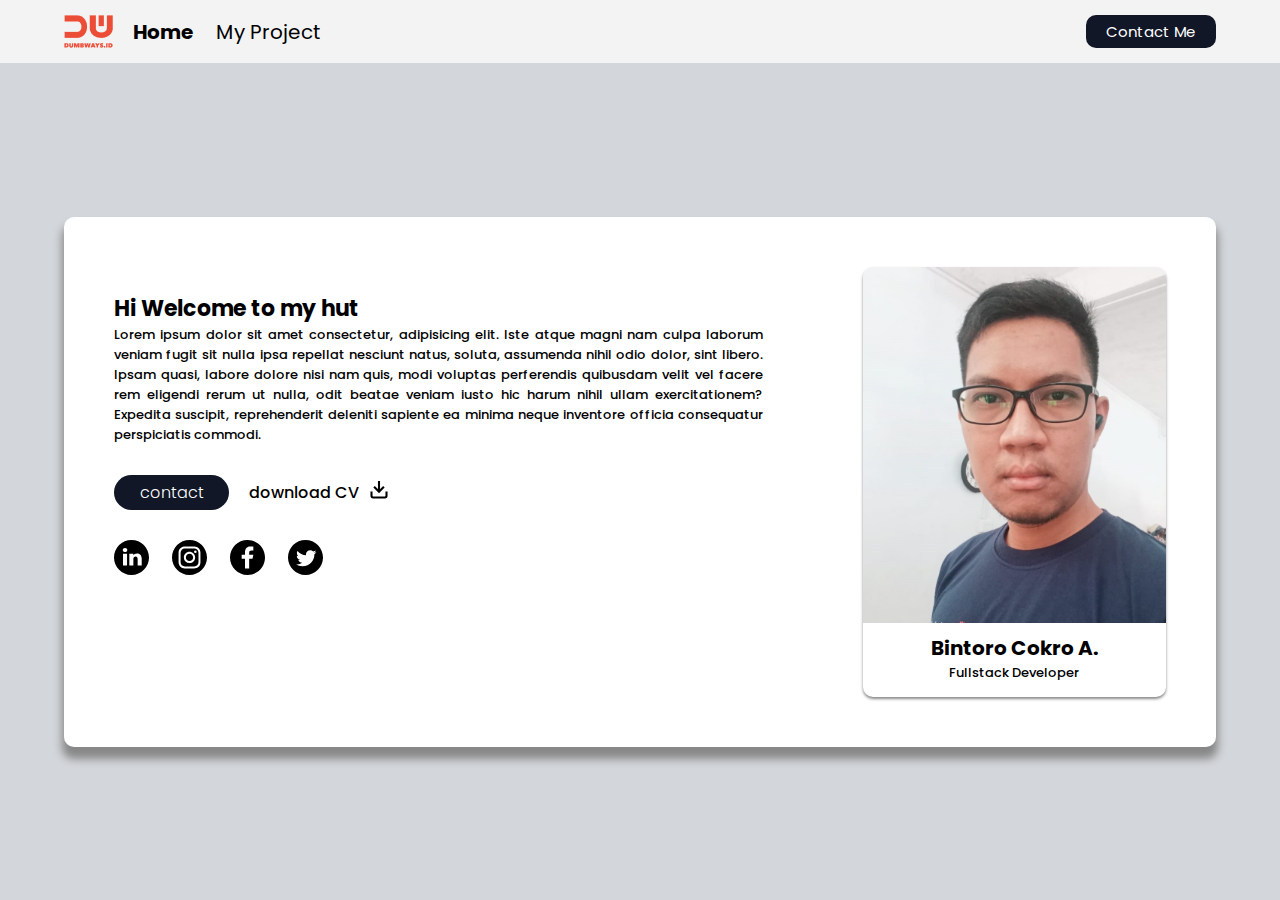
<file: index.html>
<!DOCTYPE html>
<html lang="en">
<head>
    <meta name="viewport" content="width=device-width, initial-scale=1">
    <title>Personal Web</title>
    <link rel="icon" type="image/x-icon" href="pictures/spark.png" style="width: auto; height: auto;">
    <link rel="stylesheet" href="style.css">
</head>
<body style="background-color:#d3d6da">

    <nav>
        <!-- Left -->
        <div class="left-side">
            <img src="pictures/logo.png">
            <ul>
                <li><a href="index.html"><b>Home</b></a></li>
                <li><a href="my-project.html">My Project</a></li>
            </ul>
        </div>
        <!-- Right -->
        <div class="right-side">
            <a href="contact-me.html">Contact Me</a>
        </div>

    </nav>
        
        <div class="container-main">
            <div class="container-content">
                <div class="left-side">
                    <div class="introduction">
                        <h1>Hi Welcome to my hut</h1>
                        <p>Lorem ipsum dolor sit amet consectetur, adipisicing elit. Iste atque magni nam culpa laborum veniam fugit sit nulla ipsa repellat nesciunt natus, soluta, assumenda nihil odio dolor, sint libero. Ipsam quasi, labore dolore nisi nam quis, modi voluptas perferendis quibusdam velit vel facere rem eligendi rerum ut nulla, odit beatae veniam iusto hic harum nihil ullam exercitationem? Expedita suscipit, reprehenderit deleniti sapiente ea minima neque inventore officia consequatur perspiciatis commodi.</p> 
                        </p>
                    </div>

                    <div class="contact-and-cv">
                        <a href="contact-me.html"><button>contact</button></a>
                        <p>download CV</p>
                        <a href="documents/cv.pdf" target="blank"><svg xmlns="http://www.w3.org/2000/svg" width="20" height="20" viewBox="0 0 24 24" fill="none" stroke="#000000" stroke-width="2.5" stroke-linecap="square" stroke-linejoin="arcs"><path d="M3 15v4c0 1.1.9 2 2 2h14a2 2 0 0 0 2-2v-4M17 9l-5 5-5-5M12 12.8V2.5"/></svg></a>
                    </div>

                    <div class="social-media">
                        <a href="https://www.linkedin.com/in/bintoroca" target="_blank" style="text-decoration: none;">
                            <svg xmlns="http://www.w3.org/2000/svg" width="35" height="35" style="margin-right: 20px;" viewBox="0 0 24 24" fill="#000"><path d="M12 0c6.627 0 12 5.373 12 12s-5.373 12-12 12S0 18.627 0 12 5.373 0 12 0zM8.951 9.404H6.165V17.5H8.95V9.404zm6.841-.192c-1.324 0-1.993.629-2.385 1.156l-.127.181V9.403h-2.786l.01.484c.006.636.007 1.748.005 2.93l-.015 4.683h2.786v-4.522c0-.242.018-.484.092-.657.202-.483.66-.984 1.43-.984.955 0 1.367.666 1.408 1.662l.003.168V17.5H19v-4.643c0-2.487-1.375-3.645-3.208-3.645zM7.576 5.5C6.623 5.5 6 6.105 6 6.899c0 .73.536 1.325 1.378 1.392l.18.006c.971 0 1.577-.621 1.577-1.398C9.116 6.105 8.53 5.5 7.576 5.5z"/></svg>
                        </a>    
                        <a href="https://www.instagram.com/bintoro1106/" target="_blank" style="text-decoration: none;">
                            <svg xmlns="http://www.w3.org/2000/svg" width="35" height="35" style="margin-right: 20px;" viewBox="0 0 24 24" fill="#000"><path d="M12 0c6.6274 0 12 5.3726 12 12s-5.3726 12-12 12S0 18.6274 0 12 5.3726 0 12 0zm3.115 4.5h-6.23c-2.5536 0-4.281 1.6524-4.3805 4.1552L4.5 8.8851v6.1996c0 1.3004.4234 2.4193 1.2702 3.2359.7582.73 1.751 1.1212 2.8818 1.1734l.2633.006h6.1694c1.3004 0 2.389-.4234 3.1754-1.1794.762-.734 1.1817-1.7576 1.2343-2.948l.0056-.2577V8.8851c0-1.2702-.4234-2.3589-1.2097-3.1452-.7338-.762-1.7575-1.1817-2.9234-1.2343l-.252-.0056zM8.9152 5.8911h6.2299c.9072 0 1.6633.2722 2.2076.8166.4713.499.7647 1.1758.8103 1.9607l.0063.2167v6.2298c0 .9375-.3327 1.6936-.877 2.2077-.499.4713-1.176.7392-1.984.7806l-.2237.0057H8.9153c-.9072 0-1.6633-.2722-2.2076-.7863-.499-.499-.7693-1.1759-.8109-2.0073l-.0057-.2306V8.885c0-.9073.2722-1.6633.8166-2.2077.4712-.4713 1.1712-.7392 1.9834-.7806l.2242-.0057h6.2299-6.2299zM12 8.0988c-2.117 0-3.871 1.7238-3.871 3.871A3.8591 3.8591 0 0 0 12 15.8408c2.1472 0 3.871-1.7541 3.871-3.871 0-2.117-1.754-3.871-3.871-3.871zm0 1.3911c1.3609 0 2.4798 1.119 2.4798 2.4799 0 1.3608-1.119 2.4798-2.4798 2.4798-1.3609 0-2.4798-1.119-2.4798-2.4798 0-1.361 1.119-2.4799 2.4798-2.4799zm4.0222-2.3589a.877.877 0 1 0 0 1.754.877.877 0 0 0 0-1.754z"/></svg>
                        </a>
                        <a href="https://www.facebook.com/profile.php?id=100009155583545" target="_blank" style="text-decoration: none;">
                            <svg xmlns="http://www.w3.org/2000/svg" width="35" height="35" style="margin-right: 20px;" viewBox="0 0 24 24" fill="#000"><path d="M12 0c6.627 0 12 5.373 12 12s-5.373 12-12 12S0 18.627 0 12 5.373 0 12 0zm4 7.278V4.5h-2.286c-2.1 0-3.428 1.6-3.428 3.889v1.667H8v2.777h2.286V19.5h2.857v-6.667h2.286L16 10.056h-2.857V8.944c0-1.11.572-1.666 1.714-1.666H16z"/></svg>
                        </a>
                        <a href="https://twitter.com/tor_bintoro" target="_blank" style="text-decoration: none;">
                            <svg xmlns="http://www.w3.org/2000/svg" width="35" height="35" style="margin-right: 20px;" viewBox="0 0 24 24" fill="#000"><path d="M12 0c6.627 0 12 5.373 12 12s-5.373 12-12 12S0 18.627 0 12 5.373 0 12 0zm3.193 7c-1.586 0-2.872 1.243-2.872 2.777 0 .217.025.43.074.633a8.251 8.251 0 0 1-5.92-2.902c-.247.41-.389.887-.389 1.397 0 .963.507 1.813 1.278 2.311a2.94 2.94 0 0 1-1.301-.348v.036c0 1.345.99 2.467 2.304 2.723a2.98 2.98 0 0 1-1.298.047c.366 1.103 1.427 1.906 2.683 1.928a5.889 5.889 0 0 1-3.567 1.19c-.231 0-.46-.014-.685-.04A8.332 8.332 0 0 0 9.903 18c5.283 0 8.172-4.231 8.172-7.901 0-.12-.002-.24-.008-.36A5.714 5.714 0 0 0 19.5 8.302a5.869 5.869 0 0 1-1.65.437 2.8 2.8 0 0 0 1.263-1.536 5.87 5.87 0 0 1-1.824.674A2.915 2.915 0 0 0 15.193 7z"/></svg>
                        </a>
                    </div>
                    
                </div>

                <div class="right-side">
                    <div class="card">
                        <div class="card-img img1"></div> 
                        <h2>Bintoro Cokro A.</h2>
                        <p>Fullstack Developer</p>
                    </div>
                </div>
            </div>
        </div>
    
</body>
</html>
</file>
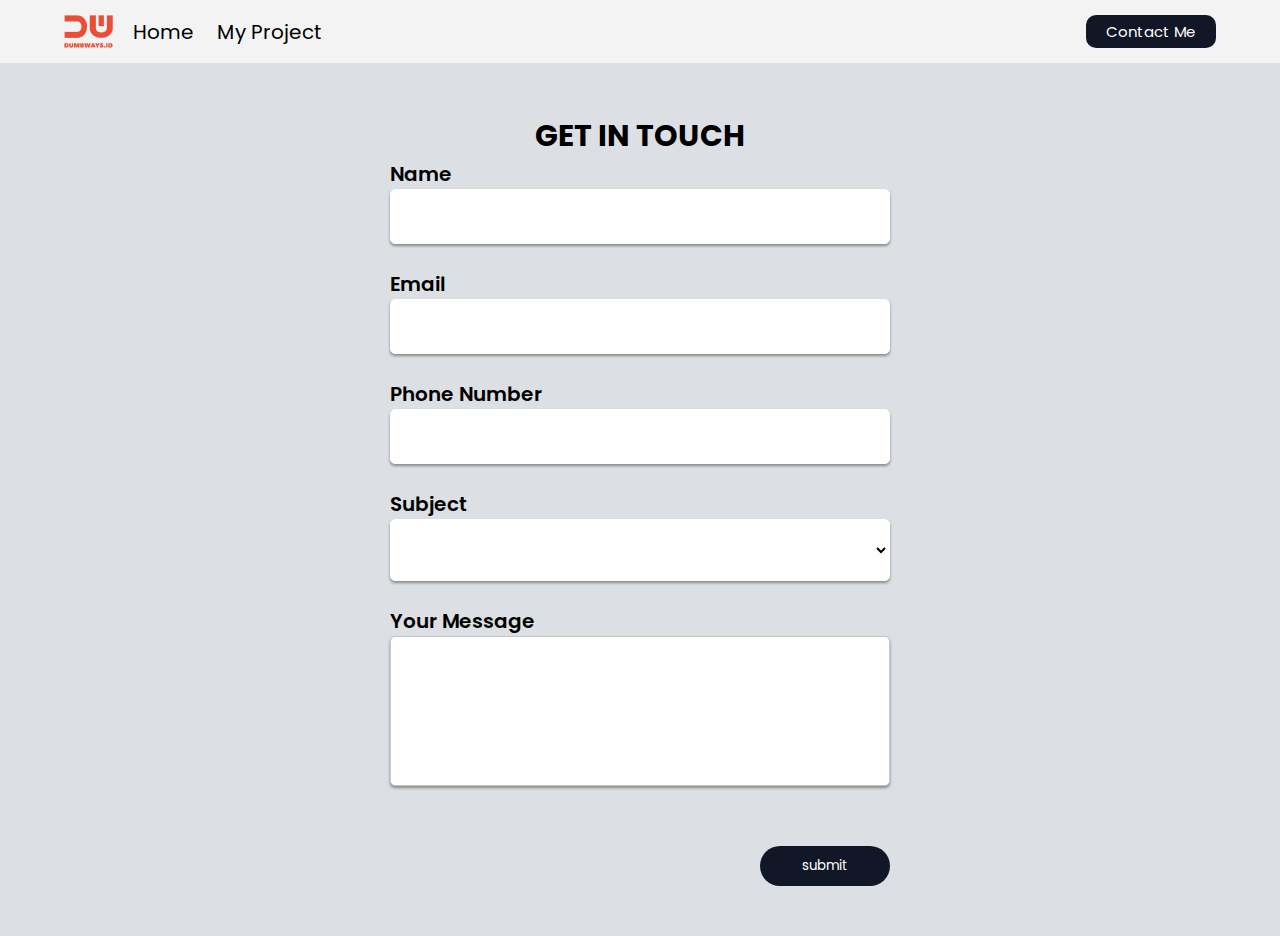
<file: contact-me.html>
<!DOCTYPE html>
<html lang="en">
    <head>
        <meta name="viewport" content="width=device-width, initial-scale=1">
       <title>Personal Web - Form</title>
       <link rel="icon" type="image/x-icon" href="pictures/spark.png" style="width: auto; height: auto;">
       <link rel="stylesheet" href="style.css">
       <script src="index.js"></script> 
    </head>
    <body>
        <nav>
            <!-- Left -->
            <div class="left-side">
                <img src="pictures/logo.png">
                <ul>
                    <li><a href="index.html">Home</a></li>
                    <li><a href="my-project.html">My Project</a></li>
                </ul>
            </div>
            <!-- Right -->
            <div class="right-side">
                <a href="contact-me.html">Contact Me</a>
            </div>
    
        </nav>
        
        <div class="form-container">
            <form class="contact-form">
                <h2>GET IN TOUCH</h2>
                <div>
                    <label for="input-name">Name</label>
                    <input type="text"
                    id="input-name">
                </div>
                <div>
                    <label for="input-email">Email</label>
                    <input type="email"
                    id="input-email">
                </div> 
                <div>
                    <label for="input-phonenumber">Phone Number</label>
                    <input type="number"
                    id="input-phonenumber">
                </div>
                <div>
                    <label for="select-subject">Subject</label>
                    <select id="select-subject">
                        <option disabled selected value></option>
                        <option value="I'm Hiring">I'm Hiring</option>
                        <option value="Let's Collaboration">Let's Collaboration</option>
                        <option value="Let's Talk">Let's Talk</option>
                    </select>
                </div>
                <div>
                    <label for="input-message">Your Message</label>
                        <textarea 
                        id="input-message"></textarea>
                </div>
                <button onclick="submitForm()" type="button">submit</button>
            </form>
        </div>
    </body>
</html>
</file>
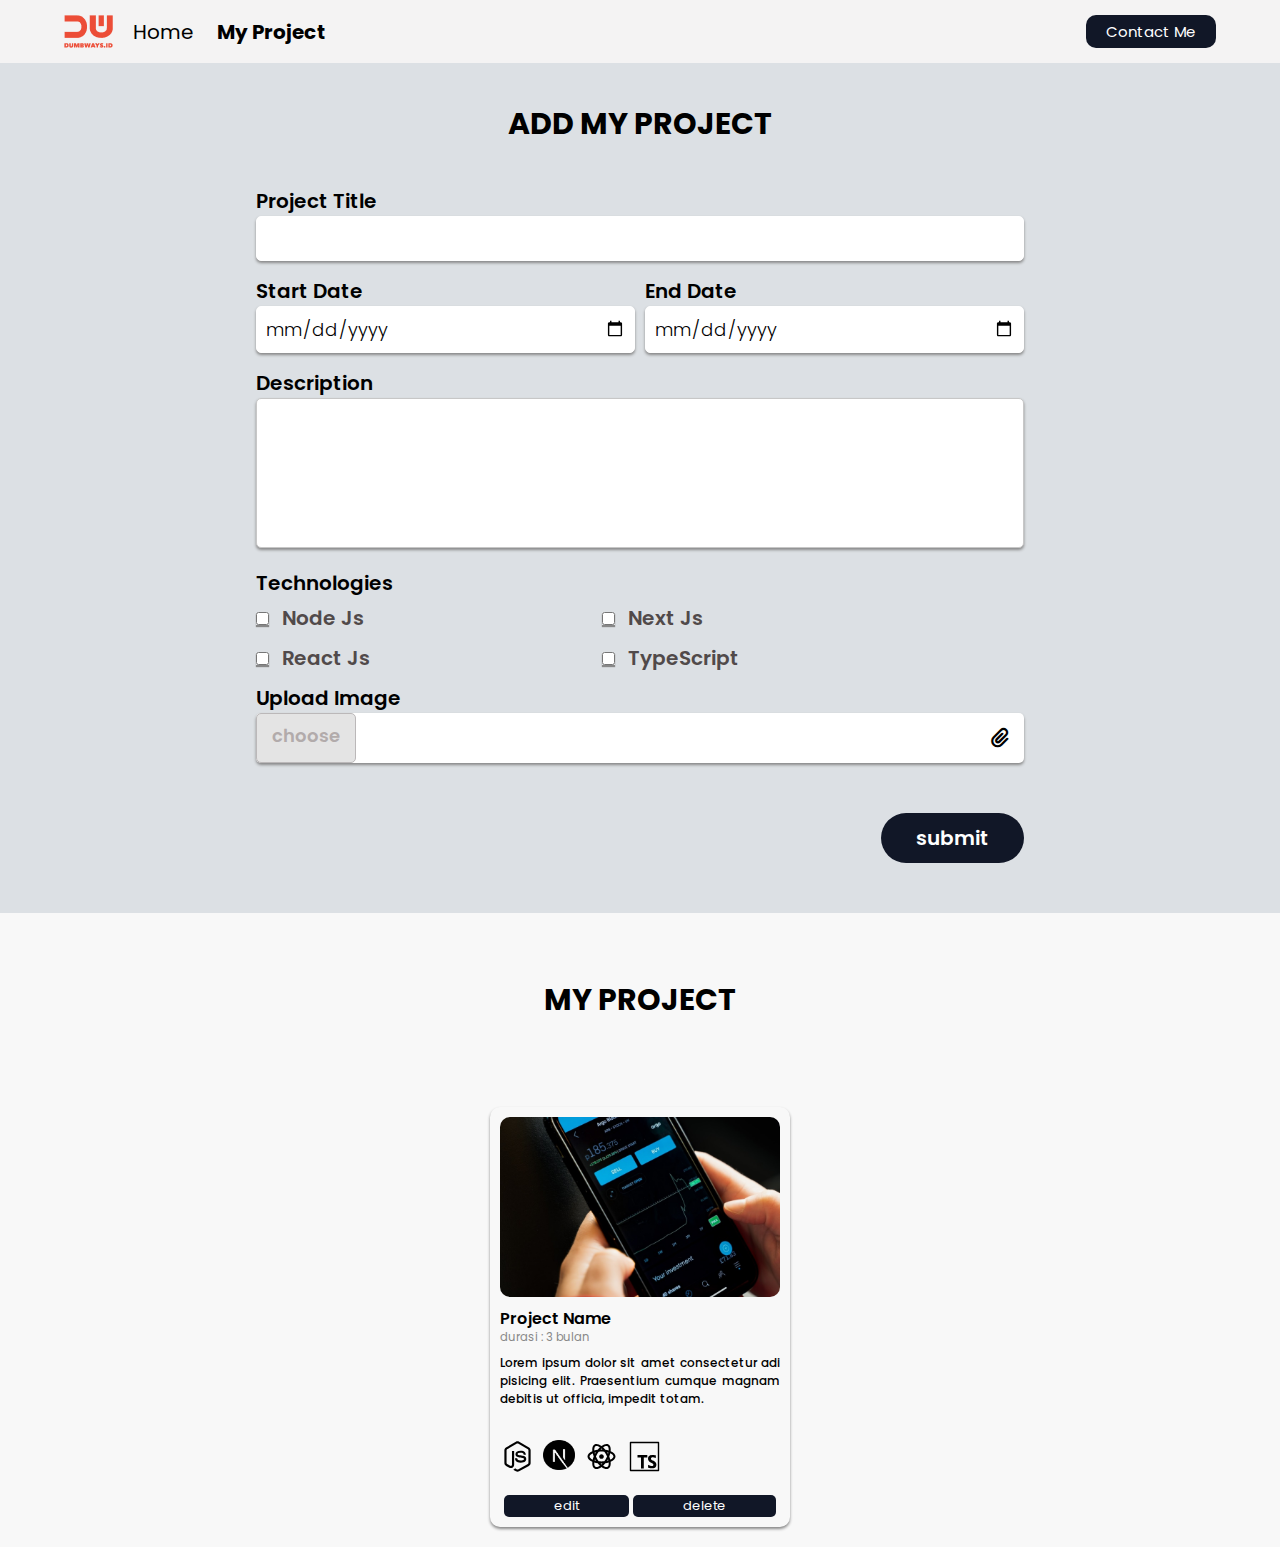
<file: my-project.html>
<!DOCTYPE html>
<html lang="en">
    <head>
        <meta name="viewport" content="width=device-width, initial-scale=1">
       <title>Personal Web - Form</title>
       <link rel="icon" type="image/x-icon" href="pictures/spark.png" style="width: auto; height: auto;">
       <link rel="stylesheet" href="style.css">
       <link rel="stylesheet" href="https://cdnjs.cloudflare.com/ajax/libs/font-awesome/6.0.0/css/all.min.css" integrity="sha512-9usAa10IRO0HhonpyAIVpjrylPvoDwiPUiKdWk5t3PyolY1cOd4DSE0Ga+ri4AuTroPR5aQvXU9xC6qOPnzFeg==" crossorigin="anonymous" referrerpolicy="no-referrer" />
       <script src="index.js"></script> 
    </head>
    <body>
        <nav>
            <!-- Left -->
            <div class="left-side">
                <img src="pictures/logo.png">
                <ul>
                    <li><a href="index.html">Home</a></li>
                    <li><a href="#"><b>My Project</b></a></li>
                </ul>
            </div>
            <!-- Right -->
            <div class="right-side">
                <a href="contact-me.html">Contact Me</a>
            </div>
    
        </nav>

        <!-- form to add project -->
        <div class="project-form-container">
            <form onsubmit="addProject(event)" class="project-form">
                <h1>ADD MY PROJECT</h1>
                <div>
                    <label for="input-project-title">Project Title</label>
                    <input type="text"
                    id="input-project-title">
                </div>
                <div class="input-date">
                    <div class="input-start-date">
                        <label for="input-start-date">Start Date</label>
                        <input type="date"
                        id="input-start-date">
                    </div> 
                    <div class="input-end-date">
                        <label for="input-end-date">End Date</label>
                        <input type="date"
                        id="input-end-date">
                    </div>
                </div>
                <div>
                    <label for="input-description">Description</label>
                        <textarea 
                        id="input-description"></textarea>
                </div>
                <div>
                    <label for="checkbox-tecnologies" class="technologies-label">Technologies</label>
                </div>
                <div class="checkbox-option">
                    <div class="NodeJs">
                        <input type="checkbox" id="NodeJs" name="technologies" value="NodeJs">
                        <label for="NodeJs">Node Js</label>
                    </div>
                    <div class="NextJs">
                        <input type="checkbox" id="NextJs" name="technologies" value="NextJs">
                        <label for="NextJs">Next Js</label>
                    </div> 
                    <div class="ReactJs">
                        <input type="checkbox" id="ReactJs" name="technologies" value="ReactJs">
                        <label for="ReactJs">React Js</label>
                    </div>
                    <div class="TypeScript">
                        <input type="checkbox" id="TypeScript" name="technologies" value="TypeScript">
                        <label for="TypeScript">TypeScript</label>
                    </div>
                </div>
                <div>
                    <label>Upload Image</label>
                    <div class="input-project-image-group">
                      <label for="input-project-image">
                        <p>choose</p>
                        <i class="fa-solid fa-paperclip"></i>
                      </label>
                      <input type="file" id="input-project-image" hidden />
                    </div>
                  </div>
                  <div class="button-group">
                    <button id="btn" type="button" onclick="addProject()">submit</button>
                  </div>
            </form>
        </div>

        <!-- project showcase -->
        <div id="my-project" class="project-list">
            <h2>MY PROJECT</h2>
            <div id="project-card-container" class="project-card-container">
                <div class="p-card">
                    <img src="pictures/detail-project.jpg" alt="project" />
                    <h3>Project Name</h3>
                    <p>durasi : 3 bulan</p>
                    <p>Lorem ipsum dolor sit amet consectetur adipisicing elit. Praesentium cumque magnam debitis ut officia, impedit totam.</p>
                    <div class="icon-container">
                        <div style="display: block;" class="icons8-nodejs"></div>
                        <div style="display: block;" ><img src="pictures/next-js.png" alt="nextJs" /></div>
                        <div style="display: block;" class="icons8-react"></div>
                        <div style="display: block;" class="icons8-typescript"></div>
                    </div>
                    <div class="button-container">
                        <a href="">edit</a>
                        <a href="">delete</a>
                    </div>
                </div>
            </div>
        </div>
        <script src="my-project.js"></script>
    </body>
</html>
</file>
<file: style.css>
@import url('https://fonts.googleapis.com/css2?family=Poppins:ital,wght@0,100;0,200;0,300;0,400;0,500;0,600;0,700;0,800;0,900;1,100;1,200;1,300;1,400;1,500;1,600;1,700;1,800;1,900&display=swap');

* {
    margin: 0;
    padding: 0;
    box-sizing: border-box;
    font-family: 'Poppins', sans-serif; 
}

html {
    font-size: 62.5%;
}

/* navigation bar */

nav {
    display: flex;
    min-height: 7vh;
    background-color: #f4f3f3;
    position: sticky;
    top: 0;
}

nav div {
    display: flex;
    padding: 0% 5%;
    align-items: center;
}

nav .left-side {
    flex: 50%;
}

nav .left-side img {
    margin-right: 20px;
}

nav .left-side li {
    list-style-type: none;
    margin-right: 20px;
    display: inline-block;
    font-size: 20px;
}

nav .left-side li a {
    text-decoration: none;
    color: black;
}

nav .right-side {
    flex: 50%;
    justify-content: flex-end;
    align-items: center;
}

nav .right-side a {
    font-size: 1.5rem;
    padding: 5px 20px;
    border-radius: 10px;
    color: white;
    text-decoration: none;
    background-color: #111727;
    border-radius: 10px;
}

nav .right-side a:hover {
    transform: scale(1.1);
}

/* container for flexbox */

.container-main {
    display: flex;
    min-height: 93vh;
    justify-content: center;
    align-items: center;
}

.container-content {
    display: flex;
    width: 90%;
    border: 0px solid rgb(145, 145, 145);
    border-radius: 10px;
    background-color:rgb(255, 255, 255);
    box-shadow: 0px 10px 8px 2px #888888;
    flex-wrap: wrap;
    margin: 1em 1em;
}

/* divide into 2 side */

.container-content .left-side {
    flex: 60%;
    display: flex;
    flex-direction: column;
}

.container-content .right-side {
    flex: 30%;
    padding: 50px 50px;
    display: flex;
    justify-content: center;
}

/* left side content */

.introduction {
    padding: 75px 50px 30px;
    width: 100%;
    justify-content: center;      
}

.introduction h1 {
    font-size: 22px;
}

.introduction p {
    text-align: justify; 
    font-size: 13px; 
    font-weight: 500;
}

.contact-and-cv {
    display: flex;
    align-items: center;
    padding: 0px 50px;
}

.contact-and-cv button {
    background-color: #111727;
    border: none;
    color: white;
    padding: 5px 20px;
    text-align: center;
    text-decoration: none;
    width: 115px;
    border-radius: 50px;
    font-size: 16px;
    font-weight: 300;
    margin-right: 20px;
    cursor: pointer;
}

.contact-and-cv button:hover {
    transform: scale(1.1);
}

.contact-and-cv p {
    font-size: 16px;
    font-weight: 500;
    margin-right: 10px;
}

.contact-and-cv svg:hover {
    transform: scale(1.1);
}

.social-media {
    padding: 30px 50px;
}

.social-media svg:hover {
    transform: scale(1.1);
}

/* right side content */

.card {
    width: 100%;
    min-width: 280px;
    max-width: 315px;
    height: 430px;
    justify-content: center;
    align-items: center;
    border: 0px solid rgb(255, 255, 255);
    border-radius: 10px;
    box-shadow: 0px 2px 3px 0px #888888;
}

.card-img {
    height: 83%;
    background-color: bisque;
    border-top-left-radius: 10px;
    border-top-right-radius: 10px;
    background-size: cover;          
}

.img1 {
    background-image: url('pictures/bintoro2.jpg');
}

.card h2 {
    text-align: center;
    font-size: 20px;
    font-weight: 700; 
    padding-top: 10px;
}

.card p {
    text-align: center;
    font-size: 13px; 
    font-weight: 450;
    padding-bottom: 10px; 
}

/* contact-me page style */

.form-container {
    background-color: #dce0e4;
    min-height: 93vh;
    display: flex;
    justify-content: center;
    align-items: center;
}

.contact-form {
    font-weight: 500;
    max-width : 560px; 
    padding: 50px 30px;
    display: flex;
    flex-direction: column;
}

form h2 {
    font-size: 30px; 
    font-weight: 700;
    text-align: center; 
}

.contact-form div {
    margin-bottom:25px;
}

.contact-form label {
    font-size: 20px; 
    font-weight: 550;
}

.contact-form input {
    width: 100%;
    background-color: white;
    border: 1px solid white;
    border-radius: 5px;
    padding: 13px;
    font-size: 18px;
    box-shadow: 0px 2px 3px 0px #888888;
}

.contact-form select {
    width: 100%;
    background-color: white;
    border: 1px solid white;
    border-radius: 5px;
    padding: 15px;
    box-shadow: 0px 2px 3px 0px #888888;
    font-size: 20px; 
}

.contact-form select option {
    font-size: 20px; 
}

.contact-form textarea {
    width: 100%; 
    background-color: rgb(255, 255, 255); 
    border: 1px solid rgb(199, 199, 199);
    border-radius: 5px;
    padding: 10px;
    font-size: 18px;
    height: 150px;
    resize: none;
    box-shadow: 0px 2px 3px 0px #888888;
}

.contact-form button {
    margin-left: auto;
    width: 130px;
    margin-top: 30px;
    padding: 10px 35px; 
    background-color: #111727; 
    border: none;
    border-radius: 30px;
    color: white;
    font-size: 18;
    cursor: pointer;
}

.contact-form button:hover {
    transform: scale(1.1);
}

/* Responsive (need to work on later)*/

@media(max-width: 1054px) {
    .contact-and-cv {
        display: flex;
        justify-content: center;
        align-items: center;
    }
    .social-media {
        display: flex;
        justify-content: center;
    }
}

/* My Project Page */

/* Project Form */

.project-form-container {
    background-color: #dce0e4;
    display: flex;
    justify-content: center;
}

.project-form {
    width: 60%;
    max-width: 800px;
    display: flex;
    flex-wrap: wrap;
    justify-content: center;
    flex-direction: column;
}

.project-form h1 {
    display: inline-block;
    font-size: 3rem;
    width: 100%;
    text-align: center;
    padding: 5% 0px;
}

.project-form label {
    font-size: 2rem;
    font-weight: 550;
}

#input-project-title {
    width: 100%;
    font-size: 1.8rem;
    font-weight: 300;
    background-color: white;
    border: 1px solid white;
    border-radius: 5px;
    padding: 8px;
    box-shadow: 0px 2px 3px 0px #888888;
}

.input-date {
    display: flex;
    flex-direction: row;
    margin: 15px 0px;
}

.input-date .input-start-date {
    flex: 1;
    margin-right: 10px;
}

.input-date .input-end-date {
    flex: 1;
}

.input-date .input-start-date label {
    display: block;
}
.input-start-date input{
    display: block;
    width: 100%;
    font-size: 1.8rem;
    font-weight: 300;
    background-color: white;
    border: 1px solid white;
    border-radius: 5px;
    padding: 8px;
    box-shadow: 0px 2px 3px 0px #888888; 
}

.input-date .input-end-date label {
    display: block;
}

.input-end-date input{
    display: block;
    width: 100%;
    font-size: 1.8rem;
    font-weight: 300;
    background-color: white;
    border: 1px solid white;
    border-radius: 5px;
    padding: 8px;
    box-shadow: 0px 2px 3px 0px #888888; 
}

#input-description {
    width: 100%; 
    background-color: rgb(255, 255, 255); 
    border: 1px solid rgb(199, 199, 199);
    border-radius: 5px;
    padding: 10px;
    font-size: 1.8rem;
    height: 150px;
    resize: none;
    box-shadow: 0px 2px 3px 0px #888888;
    margin-bottom: 15px;
}

.technologies-label {
    display: block;
    width: 100%;
    margin-bottom: 5px;
}

.checkbox-option {
    display: flex;
    flex-direction: row;
    flex-wrap: wrap;
    color: #514a4a;
}

.checkbox-option div {
    flex-basis: 45%;
    margin-bottom: 10px;
}

input[type=checkbox] {
    border-radius: 5px;
    box-shadow: 0px 2px 1px 0px #888888;
    margin-right: 10px;
    }

.input-project-image-group {
    font-size: 1.8rem;
    font-weight: 300;
    background-color: white;
    border-radius: 5px;
    box-shadow: 0px 2px 3px 0px #888888;
    height: 50px;
}

.input-project-image-group label {
    cursor: pointer;
    display: flex;
}

.input-project-image-group label p {
    font-size: 1.8rem;
    background-color: #e4e4e4;
    color: #b2abab;
    border: 1px solid #bbb8b9;
    border-radius: 5px;
    padding: 8px;
    width: 100px;
    text-align: center;
}

.input-project-image-group label i {
    padding: 15px;
    margin-left: auto;
}

.button-group{
    text-align: right;
    margin-bottom: 50px;
}

.button-group button {
    margin-top: 50px;
    padding: 10px 35px; 
    background-color: #111727; 
    border: none;
    border-radius: 30px;
    color: white;
    text-align: center;
    font-size: 2rem;
    font-weight: 550;
    cursor: pointer;
}

.button-group button:hover {
    transform: scale(1.1);
}
/* Project Showcase */

.project-list {
    display: flex;
    flex-wrap: wrap;
    justify-content: center;
    background-color: #f8f8f8;
}

.project-list h2 {
    display: inline-block;
    font-size: 3rem;
    width: 100%;
    text-align: center;
    padding: 5% 0px;
}

.project-card-container {
    width: 90%;
    display: flex;
    flex-wrap: wrap;
    justify-content: space-around;
}

.p-card {
    width: 300px;
    height: 420px;
    margin: 20px 20px;
    border: 0px inset #a3a3a3;
    border-radius: 10px;
    padding: 10px;
    display: flex;
    flex-direction: column;
    box-shadow: 0px 2px 3px 0px #888888;
}

.p-card:hover {
    background-color: #7a9ffc;
    color: white;
    cursor: pointer;
    transform: scale(1.03);
    transition: all 1s ease;
}

.p-card:hover > p:first-of-type {
    color: gold;
}

.p-card img {
    width: 100%;
    height: 48%;
    border-radius: 10px;
}

.p-card h3 {
    display: inline-block;
    width: 100%;
    /* height: 3%; */
    margin-top: 3%;
    word-break: break-all;
    font-size: 1.6rem;
    font-weight: 600;
    overflow: hidden;
}

.p-card p:first-of-type {
    display: inline-block;
    width: 100%;
    color: #888888;
    height: 2%;
    font-size: 1.15rem;
}

.p-card p:not(:first-of-type) {
    display: inline-block;
    width: 100%;
    margin-top: 6%;
    height: 23%;
    font-size: 1.2rem;
    font-weight: 500;
    text-align: justify;
    word-break: break-all;
    overflow: hidden;
}

.p-card .icon-container {
    height: 10%;
    display: flex;
    margin-bottom: 20px;
    align-items: center;
}

.p-card .icon-container div {
    margin-right: 3%;
}

.p-card .button-container {
    display: flex;
    justify-content: space-evenly;
    height: 6%;
}

.p-card .button-container a {
    text-decoration: none;
    background-color: #111727;
    color: white;
    padding: 1px 50px;
    border-radius: 5px;
    font-size: 1.3rem;
}

.p-card .icon-container img {
    padding-top: 2px;
    width: 32px;
    height: 32px;
}

.icons8-typescript { 
    display: inline-block;
    width: 35px;
    height: 35px;
    background: url('[data-uri]') 50% 50% no-repeat;
    background-size: 100%; }

.icons8-nodejs { 
    display: inline-block;
    width: 35px;
    height: 35px;
    background: url('[data-uri]') 50% 50% no-repeat;
    background-size: 100%; }

.icons8-react { 
    display: inline-block;
    width: 35px;
    height: 35px;
    background: url('[data-uri]') 50% 50% no-repeat;
    background-size: 100%; }

/* detail-project page styles */

.detail-project-container {
    background-color: #dce0e4;
    display: flex;
    flex-wrap: wrap;
    justify-content: center;
    padding: 40px 5%;
}

.detail-project-container h1 {
    display: inline-block;
    font-size: 3rem;
    width: 100%;
    text-align: center;
    margin-bottom: 40px;
}

.detail-project-container .illustration-container {
    flex: 60%;
    height: 350px;
    width: 784px;
}

.illustration-img {
    background-image: url('pictures/detail-project.jpg');
    background-size: cover;          
}

.detail-project-container .duration-and-technologies-container {
    flex: 40%;
    padding-left: 5%;
    display: flex;
    flex-direction: column;
}

.duration-and-technologies-container h3 {
    font-size: 2rem;
    font-weight: 550;
}

.duration-and-technologies-container div {
    display: flex;
    align-items: center;
}

.duration-and-technologies-container p {
    font-size: 1.6rem;
    margin-left: 10px;
}

.duration-and-technologies-container .duration-date {
    margin-top: 5px;
    margin-bottom: 10px;
}

.duration-and-technologies-container .duration-time {
    margin-bottom: 30px;
}

.duration-and-technologies-container .duration-time img {
    width: 25px;
    height: 25px;
    margin-left: 3px;
    margin-right: 2px;
}

.duration-and-technologies-container .technologies-icon {
    display: flex;
    flex-wrap: wrap;
}

.duration-and-technologies-container .technologies-icon div {
    width: 200px;
    margin: 5px 0px;
}

.duration-and-technologies-container .technologies-icon img {
    max-width: 30px;
    max-height: 30px;
}

.detail-project-container .paragraph {
    margin-top: 40px;
    font-size: 1.4rem;
    text-align: justify;
    font-weight: 500;
}
</file>
